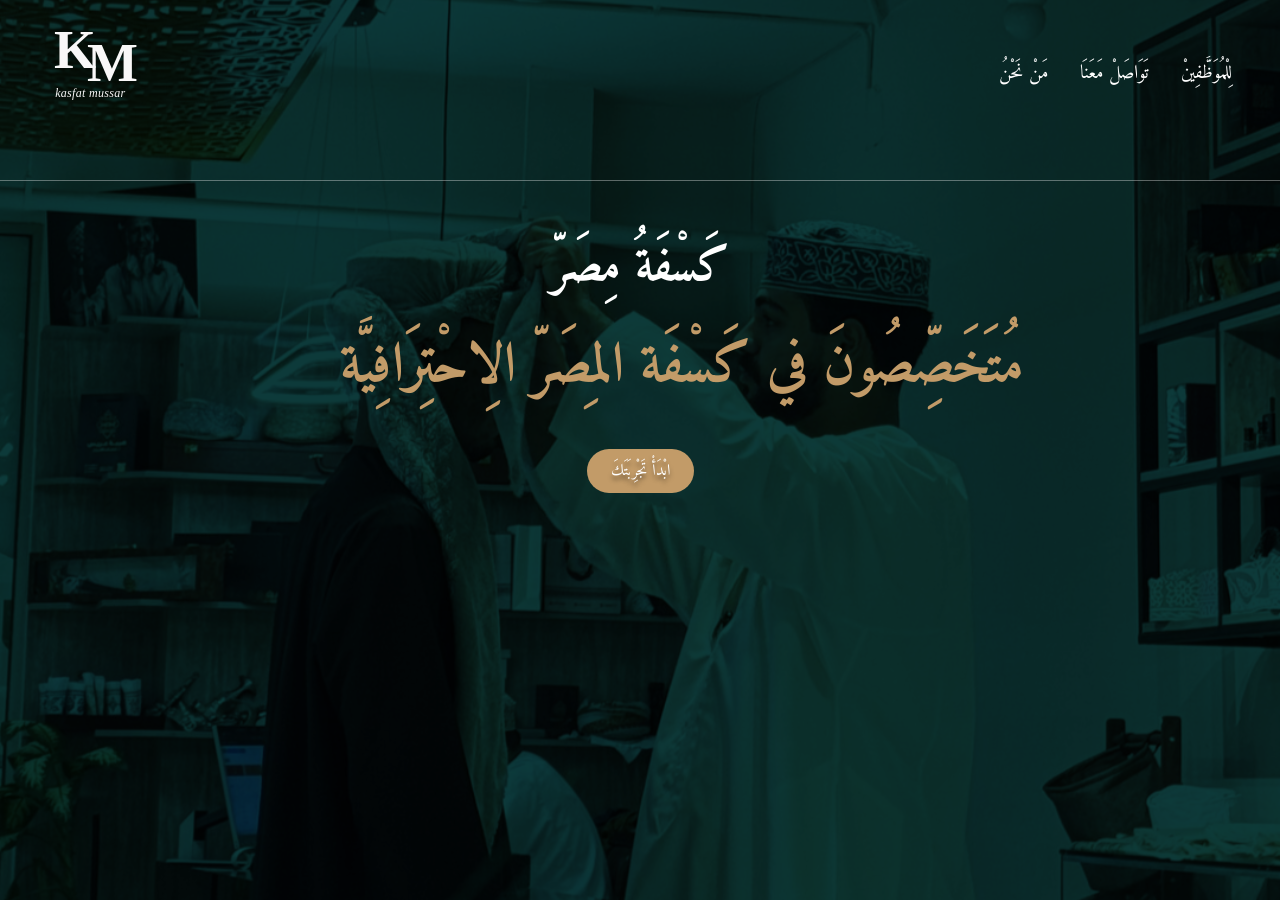
<file: index.html>
<!DOCTYPE html>
<html lang="en">
<head>
    <meta charset="UTF-8">
    <meta name="viewport" content="width=device-width, initial-scale=1.0">
    <title>كَّسْفَةُ مِصَرّ</title>

    <meta property="og:site_name" content="كَّسْفَةُ مِصَرّ">
    <meta name="application-name" content="كَّسْفَةُ مِصَرّ">
    <meta property="og:title" content="كِسْفَةُ مِصْرَ" />
    <meta property="og:type" content="website" />
    <meta name="google-site-verification" content="tMjbAY47Ns7HrM3NIeUxuxdbf9wxY37LhomlqIVf-xA" />

    <link rel="icon" type="image/png" href="assets/imgs/favicon.png">
    <link rel="canonical" href="https://kasfat-mussar.github.io/">
    <link rel="icon" type="image/svg+xml" href="assets/imgs/svg/KM logo.svg">
    <link rel="shortcut icon" href="assets/imgs/svg/KM logo.svg">
    <link rel="apple-touch-icon" href="assets/imgs/svg/KM logo.svg">

    <script type="application/ld+json">
    {
      "@context": "https://schema.org",
      "@type": "WebSite",
      "name": "كَّسْفَةُ مِصَرّ",
      "alternateName": "Kasfat Mussar",
      "url": "https://kasfat-mussar.github.io/",
      "logo": "https://kasfat-mussar.github.io/assets/imgs/favicon.png"
    }
    </script>

    <link rel="stylesheet" href="styles.css">
</head>
<meta name="viewport" content="width=device-width, initial-scale=1.0">
<body class="indexBody">
    
<header>
    <nav class="header logo">
        <img src="assets/imgs/svg/KM logo.svg" alt="Kasfat mussar logo">
    </nav>
    


    <nav class="navigation">
        <ul>
            <li><a href="about.html">مَنْ نَحْنُ </a></li>
            <li><a href="contact.html">تَوَاصَلْ مَعَنَا</a></li>
            <li><a href="admin.html">لِلْمُوَظَّفِينْ</a></li>
        </ul>
    </nav>

</header>
<hr class="line-under-header"/>

<section class="hero">
    
    <div class="heroSub">
        <h1 class="name">كَسْفَةُ مِصَرّ</h1>
        <h1 class="title">مُتَخَصِّصُونَ في كَسْفَة المِصَرّ الِاحْتِرَافِيَّة</h1>
        <div class="heroBtns">
            <a class="BookHere" href="booking.html">ابْدَأْ تَجْرِبَتَكَ</a></a>

        </div>
    </div>
    


</section>


 


</body>
</html>
</file>
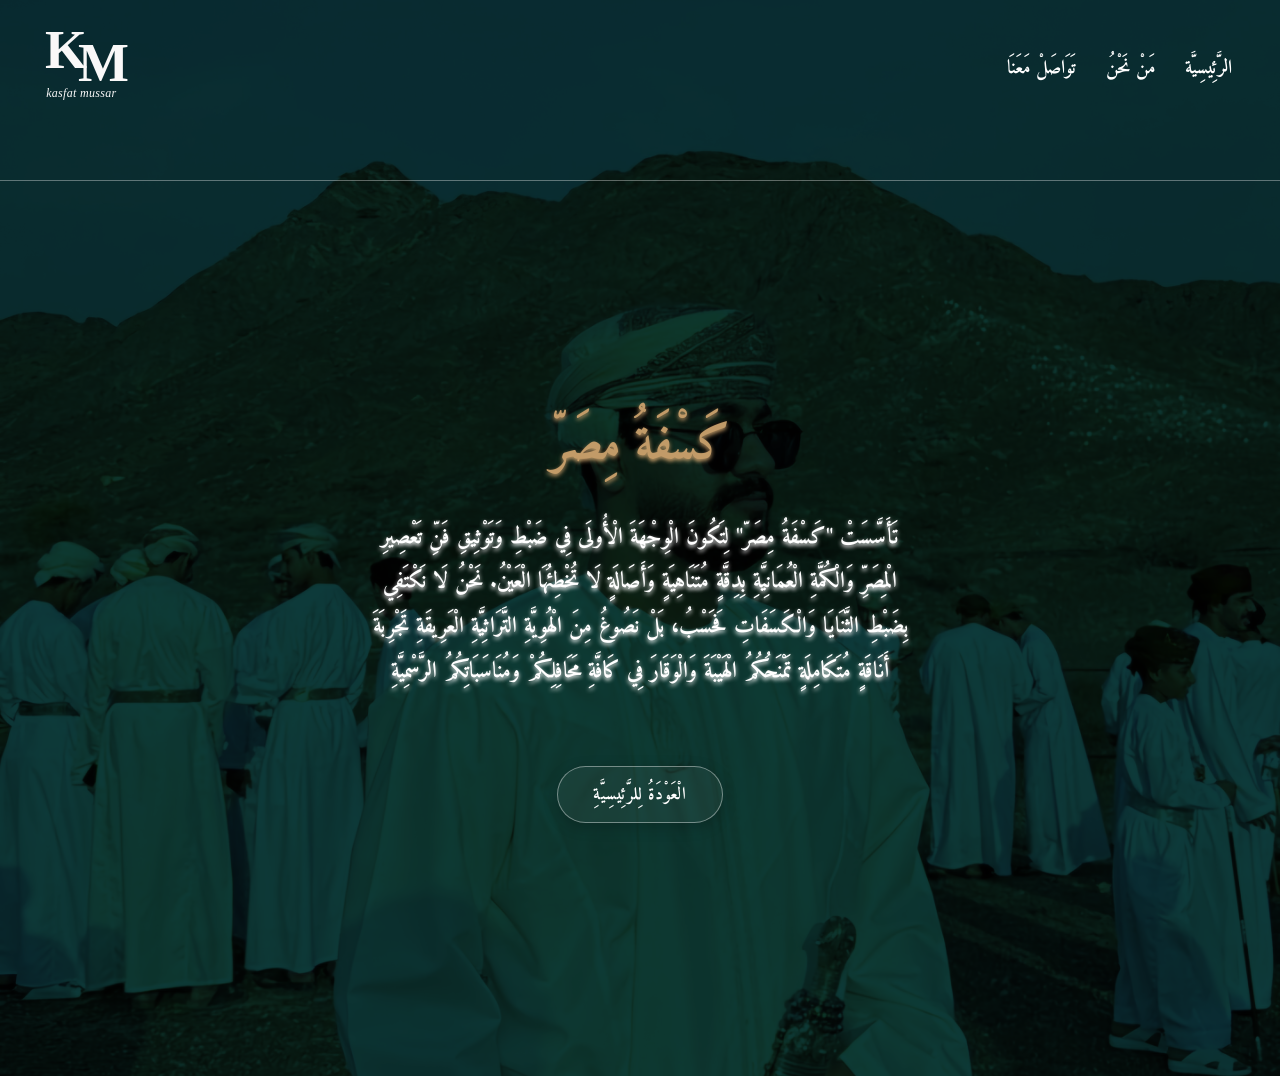
<file: about.html>
<!DOCTYPE html>

<html lang="ar" dir="rtl">


<head>
    <meta charset="UTF-8">
    <meta name="viewport" content="width=device-width, initial-scale=1.0">
    <title> مَنْ نَحْنُ - كَسْفَةُ مِصَرّ </title>
    <link rel="stylesheet" href="styles.css" />
    <link href="https://fonts.googleapis.com/css2?family=Amiri:ital,wght@0,400;0,700;1,400;1,700&display=swap" rel="stylesheet">
</head>


<body class="aboutBody">

<header class="aboutheader">

    <nav class="aboutlogo">
        <img src="assets/imgs/svg/KM logo.svg" alt="Kasfat mussar logo">
        
    </nav>


    <nav class="aboutnavigation">
        <ul>
            <li><a href="index.html">الرَّئِيسِيَّة</a></li>
            <li><a href="about.html">مَنْ نَحْنُ </a></li>
            <li><a href="contact.html">تَوَاصَلْ مَعَنَا</a></li>
        </ul>
    </nav>
</header>
<hr class="line-under-header">

<section class="AboutMe-section"> 
    <div class="textTitle">
        <h1 class="AboutName"> كَسْفَةُ مِصَرّ </h1>
        <p class="AboutText"> تَأَسَّسَتْ "كَسْفَةُ مِصَرّ" لِتَكُونَ الْوِجْهَةَ الْأُولَى فِي ضَبْطِ وَتَوْثِيقِ فَنِّ تَعْصِيرِ الْمِصَرِّ وَالْكُمَّةِ الْعُمَانِيَّةِ بِدِقَّةٍ مُتَنَاهِيَةٍ وَأَصَالَةٍ لَا تُخْطِئُهَا الْعَيْنُ. نَحْنُ لَا نَكْتَفِي بِضَبْطِ الثَّنَايَا وَالْكَسَفَاتِ فَحَسْبُ، بَلْ نَصُوغُ مِنَ الْهُوِيَّةِ التَّرَاثِيَّةِ الْعَرِيقَةِ تَجْرِبَةَ أَنَاقَةٍ مُتَكَامِلَةٍ تَمْنَحُكُمُ الْهَيْبَةَ وَالْوَقَارَ فِي كَافَّةِ مَحَافِلِكُمْ وَمُنَاسَبَاتِكُمُ الرَّسْمِيَّةِ </p>
        </p>
        <a href="index.html" class="BackHome"> الْعَوْدَةُ لِلرَّئِيسِيَّةِ </a>
    </div>
</section>


</body>
</html>
</file>
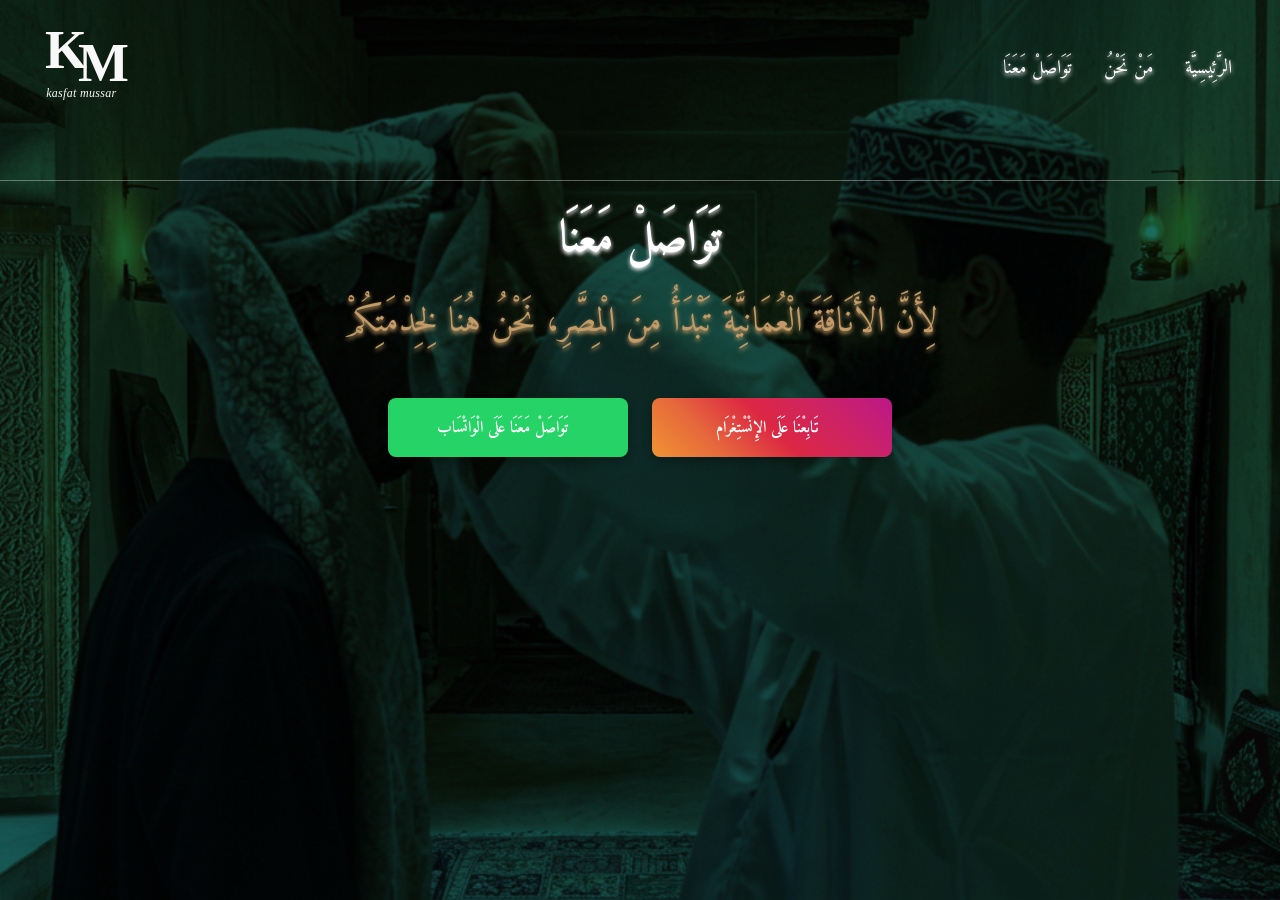
<file: contact.html>
<!DOCTYPE html>

<html lang="ar" dir="rtl">


    <head>
      <meta charset="UTF-8">
      <meta name="viewport" content="width=device-width, initial-scale=1.0">
      <title>تَوَاصَلْ مَعَنَا</title>
      <link rel="stylesheet" href="styles.css" />
      <link href="https://fonts.googleapis.com/css2?family=Amiri:ital,wght@0,400;0,700;1,400;1,700&display=swap" rel="stylesheet">
    </head>

    <body class="contactBody">

        <header class="contactheader">

            <nav class="contactlogo">
                <img src="assets/imgs/svg/KM logo.svg" alt="Kasfat mussar logo">
                
            </nav>

            <nav class="contactnavigation">
                <ul>
                 <li><a href="index.html">الرَّئِيسِيَّة</a></li>
                 <li><a href="about.html">مَنْ نَحْنُ </a></li>
                 <li><a href="contact.html">تَوَاصَلْ مَعَنَا</a></li>
                </ul>
            </nav>
        </header>
        <hr class="line-under-header">
         

        <section class="social-contact-container">
            <h2>تَوَاصَلْ مَعَنَا</h2>
            <p>لِأَنَّ الْأَنَاقَةَ الْعُمَانِيَّةَ تَبْدَأُ مِنَ الْمِصَّرِ، نَحْنُ هُنَا لِخِدْمَتِكُمْ</p>
    

            <a href="https://instagram.com/kasfat_mussar" target="_blank" class="btn-social instagram">
            <i class="fab fa-instagram"></i> تَابِعْنَا عَلَى الإِنْسْتِغْرَام
            </a>
            

            <a href="https://api.whatsapp.com/send?phone=96894146747" target="_blank" class="btn-social whatsapp">
            <i class="fab fa-whatsapp"></i> تَوَاصَلْ مَعَنَا عَلَى الْوَاتْسَاب
            </a>
           

        </section>



    </body>




</html>
</file>
<file: styles.css>
@import url('https://fonts.googleapis.com/css2?family=Poppins:wght@700&display=swap');
@import url('https://fonts.googleapis.com/css2?family=Amiri:wght@700&family=Poppins:wght@700&display=swap');

* {
    margin: 0;
    padding: 0;
    box-sizing: border-box;
    scroll-behavior: smooth;
    font-family: "Poppins", serif;
    font-family: "Amiri", "poppins", sans-serif;
}


.indexBody {
 background: #0D3A3A;
 background-image: url("assets/imgs/KM\ picture.jpeg");
    background-size: cover;
    background-position: center;
    background-attachment: fixed;
    background-repeat: no-repeat;
    background-blend-mode: multiply;
    opacity: 100%;
    

}


header {
    display: flex;
    justify-content: space-between;
    align-items: center;
    margin: 2rem auto;
    padding: 0 0.5rem;
    max-width: 1200px;
}




.navigation ul{
    display: flex;
    list-style: none;
    gap: 2rem;
}

.navigation a{
    text-decoration: none;
    color: #fff;
    font-size: 1.2rem;
    font-weight: 500;
}

.navigation a:hover{
    text-decoration: underline;
    color: #C29B68;
}

.hr{ 
    opacity: 10%;
    color: #ffffff;
    top: 30%;
    
}

.hero {
    display: flex;
    flex-direction: column;
    justify-content: center;
    align-items: center;
    text-align: center;
    margin: 5% auto;
    max-width: 1200px;
    padding-right: 0;
    padding-left: 0;
    position: relative;
    overflow: visible;
    direction: ltr;
    margin-top: 7rem;
    

}

.arrow {
    position: absolute;
    transform: translateX(-5.5rem) translateY(1.5rem);
    margin: 0.5rem;
    z-index: 10;
}

.heroSub {
    display: flex;
    flex-direction: column;
    gap: 0.5rem;
    flex: 1;
    max-width: 50%;
    text-align: center;
}

.name {
    font-size: 3rem;
    color: #fff;
}

.title {
    font-size: 3.5rem;
    font-weight: bold;
    color: #C29B68;
    white-space: nowrap;
}


.heroBtns {
    display: flex;
    gap: 1rem;
    margin-top: 1.5rem;
}


.BookHere {
    display: inline-block;
    background-color: #C29B68;
    color: #fff;
    border-radius: 24px;
    text-decoration: none;
    padding: 0.5rem 1.5rem;
    text-shadow: 0px 4px 4px rgba(0, 0, 0, 0.5);
    display: inline-block;
    margin-left: auto;
    margin-right: auto;
    text-align: center;
    
    transition: all 0.3s cubic-bezier(0.25, 0.8, 0.25, 1);
    cursor: pointer;
}

.BookHere:hover {
    background-color: #E0C097;
    color: #0D3A3A;
    transform: translateY(-3px);
    box-shadow: 0px 8px 20px rgba(194, 155, 104, 0.4);
    letter-spacing: 0.5px;
}

.btn-BookHere:active {
    transform: translateY(-1px);
    box-shadow: 0px 4px 10px rgba(0, 0, 0, 0.3);
    opacity: 0.9;
}


.AboutMe {
    padding:100px 0;
    min-height: 80vh;
    display: flex;
    justify-content: space-between;
    align-items: center;
    z-index: 1;
    margin:5rem auto;
    max-width: 1200px;
    gap: 10rem;
    position: relative;
}


.line-under-header {
    position: absolute;
    top: 20%;
    opacity: 35%;
    left: 0;
    width: 100% ;
    border: none ;
    border-bottom: 1px solid rgb(255, 255, 255) ;
    padding: 0;
    z-index: 999
}

.AboutName {
    display: flex;
    align-items: center;
    gap: 5rem;
    font-size: 2rem;
    color: #fff;
}


.AboutMePar {
    text-align: justify;
    color: rgba(238, 238, 238, 0.75);

}


.aboutheader {
    position: absolute;
    top: 0;
    left: 0;
    width: 100%;
    margin: 2rem auto;
    background: transparent;
    display: flex;
    flex-direction: row-reverse;
    justify-content: space-between;
    align-items: center;
    padding: 0 0.5rem;
    max-width: 1200px;
    z-index: 10;
    box-sizing: border-box;
}




.aboutnavigation {
    display: flex;
    flex-direction: row;
    list-style: none;
    gap: 2rem;
    margin: 0;
    padding: 0;
}

.aboutnavigation a {
    text-decoration: none;
    color: #fff;
    font-size: 1.2rem;
    font-weight: bold;
    transition: color 0.3s ease;
    text-decoration: none;
    display: inline-block;
    flex-direction: column;
    white-space: nowrap;
    list-style: none;
}

.aboutnavigation a:hover {
    text-decoration: underline;
    color: #C29B68;
}

.aboutheader .aboutlogo {
    display: flex;
    align-items: center;
    margin: 0;
    padding: 0;
    margin-left: 31px !important;
    position: relative;
}

.AboutMe-section {
    display: flex;
    flex-direction: column;
    justify-content: center;
    align-items: center;
    margin: 5% auto;
    max-width: 1200px;
    padding: 0 20px;
    padding-right: 0;
    padding-left: 0;
    position: relative;
    overflow: visible;
    direction: ltr;
    margin-top: 7rem;
    min-height: 100vh;
    width: 100%;

}

.textTitle {
    position: relative;
    width: 100%;
    min-height: 100vh;
    display: flex;
    flex-direction: column;
    justify-content: center;
    align-items: center;
    padding: 120px 20px 40px 20px;
    gap: 0.5rem;
    flex: 1;
    max-width: 50%;
    text-align: center;
    padding-top: 10%;
    box-sizing: border-box;
    overflow: hidden;
}

.AboutName {
    width: 100%;
    display: flex;
    flex-direction: column;
    align-items: center;
    font-family: "Amiri", serif;
    color: #C29B68;
    font-size: 3rem;
    max-width: 800px;
    padding-top: 4%;
    gap: 0.5rem;
    text-align: center;
    margin:0 auto;
    box-sizing: border-box;
    text-align: center;
    direction: rtl;
    text-shadow: 0 2px 4px;
    
}

.AboutText {
    font-family: "Amiri", serif;
    color: #fff;
    font-weight: bold;
    font-size: 1.4rem;
    margin-bottom: 100%;
    white-space: normal;
    text-align: center;
    line-height: 2;
    width: 100%;
    max-width: 650px;
    margin: 20px auto;
    text-shadow: 0 2px 4px;
    direction: rtl;
}

.aboutheader ul {
    display: flex;
    flex-direction: row ;
    gap: 30px ;
    margin: 0 ;
    padding: 0 ;
    list-style: none ;
    list-style-type: none ;
    margin-left: auto;
    transform: translateX(40px);
}

.aboutBody {
    width: 100% ;
    max-width: 100% ;
    overflow-x: hidden ;
    margin: 0 ;
    padding: 0 ;
    box-sizing: border-box ;
    background: #0D3A3A;
    background-image: url("assets/imgs/KM\ picture\ 2.jpeg");
    background-size: cover;
    background-position: center;
    background-repeat: no-repeat;
    background-attachment: fixed;
    background-blend-mode: multiply;
    opacity: 100%;
    
}

.BackHome {
    margin-top: 35px;
    display: inline-block;
    padding: 12px 35px ;
    font-family: 'Poppins', 'Amiri', serif ;
    font-size: 1.1rem ;
    font-weight: bold ;
    color: #ffffff ; 
    text-decoration: none ; 
    background: rgba(255, 255, 255, 0.05) ;
    border: 1px solid rgba(255, 255, 255, 0.4) ;
    border-radius: 50px ;
    cursor: pointer ;
    transition: all 0.3s ease-in-out ;
    box-shadow: 0 4px 15px rgba(0, 0, 0, 0.2) ;
    letter-spacing: 1px ;
    direction: rtl ;
}

.BackHome:hover {
    color: #051919 ;
    background: #c29b68 ;
    border-color: #c29b68 ;
    transform: translateY(-3px) ;
    box-shadow: 0 6px 20px rgba(194, 155, 104, 0.4) ;
}







.contactBody {
    width: 100% ;
    max-width: 100% ;
    overflow-x: hidden ;
    margin: 0 ;
    padding: 0 ;
    box-sizing: border-box ;
    background: #0D3A3A;
    background-image: url("assets/imgs/KM\ picture\ 3.jpeg");
    background-size: cover;
    background-position: center;
    background-repeat: no-repeat;
    background-attachment: fixed;
    background-blend-mode: overlay;
    opacity: 100%;
}

.contactheader {
    position: absolute;
    top: 0;
    left: 0;
    width: 100%;
    margin: 2rem auto;
    background: transparent;
    display: flex;
    flex-direction: row-reverse;
    justify-content: space-between;
    align-items: center;
    padding: 0 0.5rem;
    max-width: 1200px;
    box-sizing: border-box;
}

.contactheader ul {
    display: flex ;
    gap: 30px ;
    list-style: none;
    margin: 0 ;
    padding: 0;
}

.contactheader .contactlogo {
    display: flex;
    align-items: center;
    margin: 0;
    padding: 0;
    margin-left: 31px !important;
    position: relative;
}

.contactnavigation {
    display: flex;
    flex-direction: row;
    list-style: none;
    gap: 2rem;
    margin: 0;
    padding: 0;
}

.contactnavigation ul{
    display: flex;
    list-style: none;
    gap: 2rem;
    margin-left: auto;
    transform: translateX(40px);
}

.contactnavigation a{
    text-decoration: none;
    color: #fff;
    font-size: 1.2rem;
    font-weight: 500;
    text-shadow: 0 2px 4px;
    direction: rtl;
    
}

.contactnavigation a:hover {
    text-decoration: underline;
    color: #C29B68;
}


.line-under-header {
    position: absolute;
    top: 20%;
    opacity: 35%;
    left: 0;
    width: 100% ;
    border: none ;
    border-bottom: 1px solid rgb(255, 255, 255) ;
    padding: 0;
    z-index: 999
}


.social-contact-container {
    text-align: center;
    padding: 60px 20px;
    font-family: 'Segoe UI', Tahoma, Geneva, Verdana, sans-serif;
    direction: rtl;
    margin-top: 140px; 
    clear: both;
    position: relative;
    z-index: 5;
}

.buttons-wrapper {
    display: flex;
    justify-content: center;
    gap: 40px; 
    flex-wrap: wrap;
}


.social-item {
    display: grid !important ;
    flex-direction: column ;
    align-items: center ;
    text-align: center;
}

.social-contact-container h2 {
    color: #ffffff;
    font-size: 45px;
    font-weight: bold;
    margin-bottom: 12px;
    text-shadow: 0 2px 4px;
    direction: rtl;
}


.social-contact-container p {
    color: #c29b68;
    font-size: 35px;
    margin-bottom: 35px;
    text-shadow: 0 2px 4px;
    direction: rtl;
}


.btn-social {
    display: inline-block;
    align-items: center;
    justify-content: center;
    padding: 14px 30px;
    margin: 10px;
    border-radius: 8px;
    text-decoration: none;
    font-weight: bold;
    color: #ffffff ;
    font-size: 16px;
    transition: transform 0.2s ease, box-shadow 0.2s ease, opacity 0.2s ease;
    min-width: 240px;
    box-shadow: 0 4px 10px rgba(0, 0, 0, 0.3);
}


.btn-social:hover {
    transform: translateY(-3px);
    box-shadow: 0 6px 15px rgba(0, 0, 0, 0.4);
    opacity: 0.95;
}


.btn-social i {
    margin-left: 10px;
    font-size: 18px;
}


.instagram {
    background: linear-gradient(45deg, #f09433 0%, #e6683c 25%, #dc2743 50%, #cc2366 75%, #bc1888 100%);
}


.whatsapp {
    background-color: #25D366;
}

.sub-info {
    color: #ffffff;
    display:inline;
    font-size: 18px;
    font-weight: 600;
    margin-top: 5px;
    text-shadow: 1px 1px 3px rgba(0, 0, 0, 0.7);
    letter-spacing: 0.5px;
}











.booking-body {
    background-color: #0b1a15 !important;
    margin: 0 !important;
    padding: 0 !important;
    box-sizing: border-box !important;
}

.booking-section {
    display: flex !important;
    justify-content: center !important;
    align-items: center !important;
    min-height: 100vh !important;
    padding: 120px 20px 60px 20px !important;
}


.booking-container {
    background: rgba(255, 255, 255, 0.04) !important;
    border: 1px solid rgba(255, 255, 255, 0.1) !important;
    backdrop-filter: blur(10px) !important;
    padding: 40px !important;
    border-radius: 15px !important;
    width: 100% !important;
    max-width: 550px !important;
    box-shadow: 0 15px 35px rgba(0, 0, 0, 0.3) !important;
    text-align: center !important;
    direction: rtl !important;
}

.booking-title {
    color: #dfb76c !important;
    font-size: 1.8rem !important;
    margin-bottom: 10px !important;
}

.booking-subtitle {
    color: rgba(255, 255, 255, 0.7) !important;
    font-size: 1rem !important;
    margin-bottom: 30px !important;
}


.booking-form {
    display: flex !important;
    flex-direction: column !important;
    gap: 20px !important;
}

.input-group {
    display: flex !important;
    flex-direction: column !important;
    align-items: flex-start !important;
    width: 100% !important;
}

.input-group label {
    color: #dfb76c !important;
    font-size: 0.95rem !important;
    margin-bottom: 8px !important;
    font-weight: bold !important;
}

.input-group input, 
.input-group select {
    width: 100% !important;
    padding: 12px 15px !important;
    background: rgba(255, 255, 255, 0.07) !important;
    border: 1px solid rgba(255, 255, 255, 0.15) !important;
    border-radius: 8px !important;
    color: #ffffff !important;
    font-size: 1rem !important;
    box-sizing: border-box !important;
    outline: none !important;
    transition: all 0.3s ease !important;
}


.input-group input:focus, 
.input-group select:focus {
    border-color: #dfb76c !important;
    background: rgba(255, 255, 255, 0.12) !important;
    box-shadow: 0 0 8px rgba(223, 183, 108, 0.3) !important;
}


.input-group select option {
    background-color: #0b1a15 !important;
    color: #ffffff !important;
}

.row-inputs {
    display: flex !important;
    gap: 15px !important;
}


.submit-booking-btn {
    display: flex !important;
    align-items: center !important;
    justify-content: center !important;
    gap: 12px !important;
    background: #dfb76c !important;
    color: #0b1a15 !important; 
    border: none !important;
    padding: 14px !important;
    font-size: 1.2rem !important;
    font-weight: bold !important;
    border-radius: 8px !important;
    cursor: pointer !important;
    transition: all 0.3s ease-in-out !important;
    margin-top: 10px !important;
}

.submit-booking-btn:hover {
    background: #cf9f4c !important;
    transform: translateY(-2px) !important;
    box-shadow: 0 5px 15px rgba(223, 183, 108, 0.4) !important;
}


input::-webkit-calendar-picker-indicator {
    filter: invert(1) !important;
    cursor: pointer !important;
}

.booking-navigation {
    display: flex;
    flex-direction: row;
    list-style: none;
    gap: 2rem;
    margin: 0;
    padding: 0;
}

.booking-navigation ul{
    display: flex;
    flex-direction: row-reverse !important;
    list-style: none;
    gap: 2rem;
    margin-left: auto;
    transform: translateX(40px);
    margin-right: 40px !important;
}

.booking-navigation a{
    text-decoration: none;
    color: #fff;
    font-size: 1.2rem;
    font-weight: 500;
    text-shadow: 0 2px 4px;
    direction: rtl;
    
}

.booking-navigation a:hover {
    text-decoration: underline;
    color: #C29B68;
}












body.admin-page-body {
    background-color: #0b1a15;
    color: #ffffff;
    font-family: Arial, sans-serif;
    padding: 0;
    margin: 0;
}

.admin-header {
    position: absolute;
    top: 0;
    left: 0;
    width: 100%;
    margin: 2rem auto;
    background: transparent;
    display: flex;
    flex-direction: row-reverse;
    justify-content: space-between;
    align-items: center;
    padding: 0 0.5rem;
    max-width: 1200px;
    box-sizing: border-box;
}

.admin-header ul {
    display: flex ;
    gap: 30px ;
    list-style: none;
    margin: 0 ;
    padding: 0;
}

.admin-header .adminlogo {
    display: flex;
    align-items: center;
    margin: 0;
    padding: 0;
    margin-left: 31px !important;
    position: relative;
}

.admin-navigation {
    display: flex;
    flex-direction: row;
    list-style: none;
    gap: 2rem;
    margin: 0;
    padding: 0;
}

.admin-navigation ul{
    display: flex;
    list-style: none;
    gap: 2rem;
    margin-left: auto;
    transform: translateX(40px);
}

.admin-navigation a{
    text-decoration: none;
    color: #fff;
    font-size: 1.2rem;
    font-weight: 500;
    text-shadow: 0 2px 4px;
    direction: rtl;
    
}

.admin-navigation a:hover {
    text-decoration: underline;
    color: #C29B68;
}


.admin-back-btn {
    border: 1px solid #dfb76c;
    padding: 6px 14px;
    border-radius: 6px;
    color: #dfb76c !important;
    transition: all 0.3s ease !important;
}

.admin-back-btn:hover {
    background-color: #dfb76c;
    color: #0b1a15 !important;
}


.admin-container {
    max-width: 1100px;
    margin: 190px auto;
    padding: 0 20px;
}

.admin-main-title {
    color: #dfb76c;
    text-align: center;
    margin-bottom: 30px;
    font-size: 2rem;
    border-bottom: 2px solid rgba(223, 183, 108, 0.2);
    padding-bottom: 15px;
}

.admin-table-responsive {
    overflow-x: auto;
    background: rgba(255, 255, 255, 0.03);
    border: 1px solid rgba(223, 183, 108, 0.15);
    border-radius: 12px;
    padding: 10px;
}

.admin-table {
    width: 100%;
    border-collapse: collapse;
    text-align: right;
}

.admin-th, .admin-td {
    padding: 15px;
    border-bottom: 1px solid rgba(255, 255, 255, 0.08);
}

.admin-th {
    color: #dfb76c;
    font-weight: bold;
    border-bottom: 2px solid rgba(223, 183, 108, 0.3);
}

.admin-tr:hover {
    background: rgba(255, 255, 255, 0.04);
}

.admin-whatsapp-link {
    color: #dfb76c; 
    text-decoration: none;
}

.admin-time-ltr {
    direction: ltr; 
    display: inline-block;
}

.admin-no-bookings {
    text-align: center;
    padding: 40px;
    color: rgba(255, 255, 255, 0.5);
    font-size: 1.1rem;
}

.admin-btn-delete {
    background: #721c24;
    color: #f8d7da;
    border: 1px solid #f5c6cb;
    padding: 6px 12px;
    border-radius: 6px;
    cursor: pointer;
    font-size: 0.85rem;
    transition: all 0.3s ease;
}

.admin-btn-delete:hover {
    background: #f5c6cb;
    color: #721c24;
}

.admin-clear-all-btn {
    display: block;
    margin: 20px auto 0 auto;
    background: transparent;
    color: #dfb76c;
    border: 1px solid #dfb76c;
    padding: 10px 20px;
    border-radius: 8px;
    cursor: pointer;
    transition: all 0.3s ease;
}

.admin-clear-all-btn:hover {
    background: #dfb76c;
    color: #0b1a15;
}







@media (max-width: 1023px) {

/* إجبار الخلفية على الامتداد الكامل وتغطية العناصر المقلوبة في الهاتف */
html, body {
    height: auto !important;
    min-height: 100vh !important;
    min-height: -webkit-fill-available !important;
}

body {
    background-size: cover !important;
    background-position: center center !important;
    background-repeat: no-repeat !important;
    background-attachment: scroll;
}

header, .aboutheader, .contactheader, .booking-navigation, .admin-header {
    margin-left: 1rem;
    margin-right: 1rem;
}

.heroSub, .AboutMe, .AboutMe-section, .contact-body, .booking-container, .admin-container {
    flex-direction: column;
    align-items: center;
    gap: 2rem;
}

.name, .title, .AboutName, .AboutText, .booking-title, .booking-subtitle, .admin-main-title {
    font-size: 2rem;
}

.AboutMe, .AboutMe-section, .contact-body, .booking-container, .admin-container {
    flex-direction: column-reverse;
    align-items: center;
    gap: 2rem;
}

.textcontainer {
    align-items: center;
    margin: 0rem 5rem;
    gap: 1rem;
}

.AboutName {
    font-size: 2rem;
}

.light {
    width: 60px;
}

}
</file>
